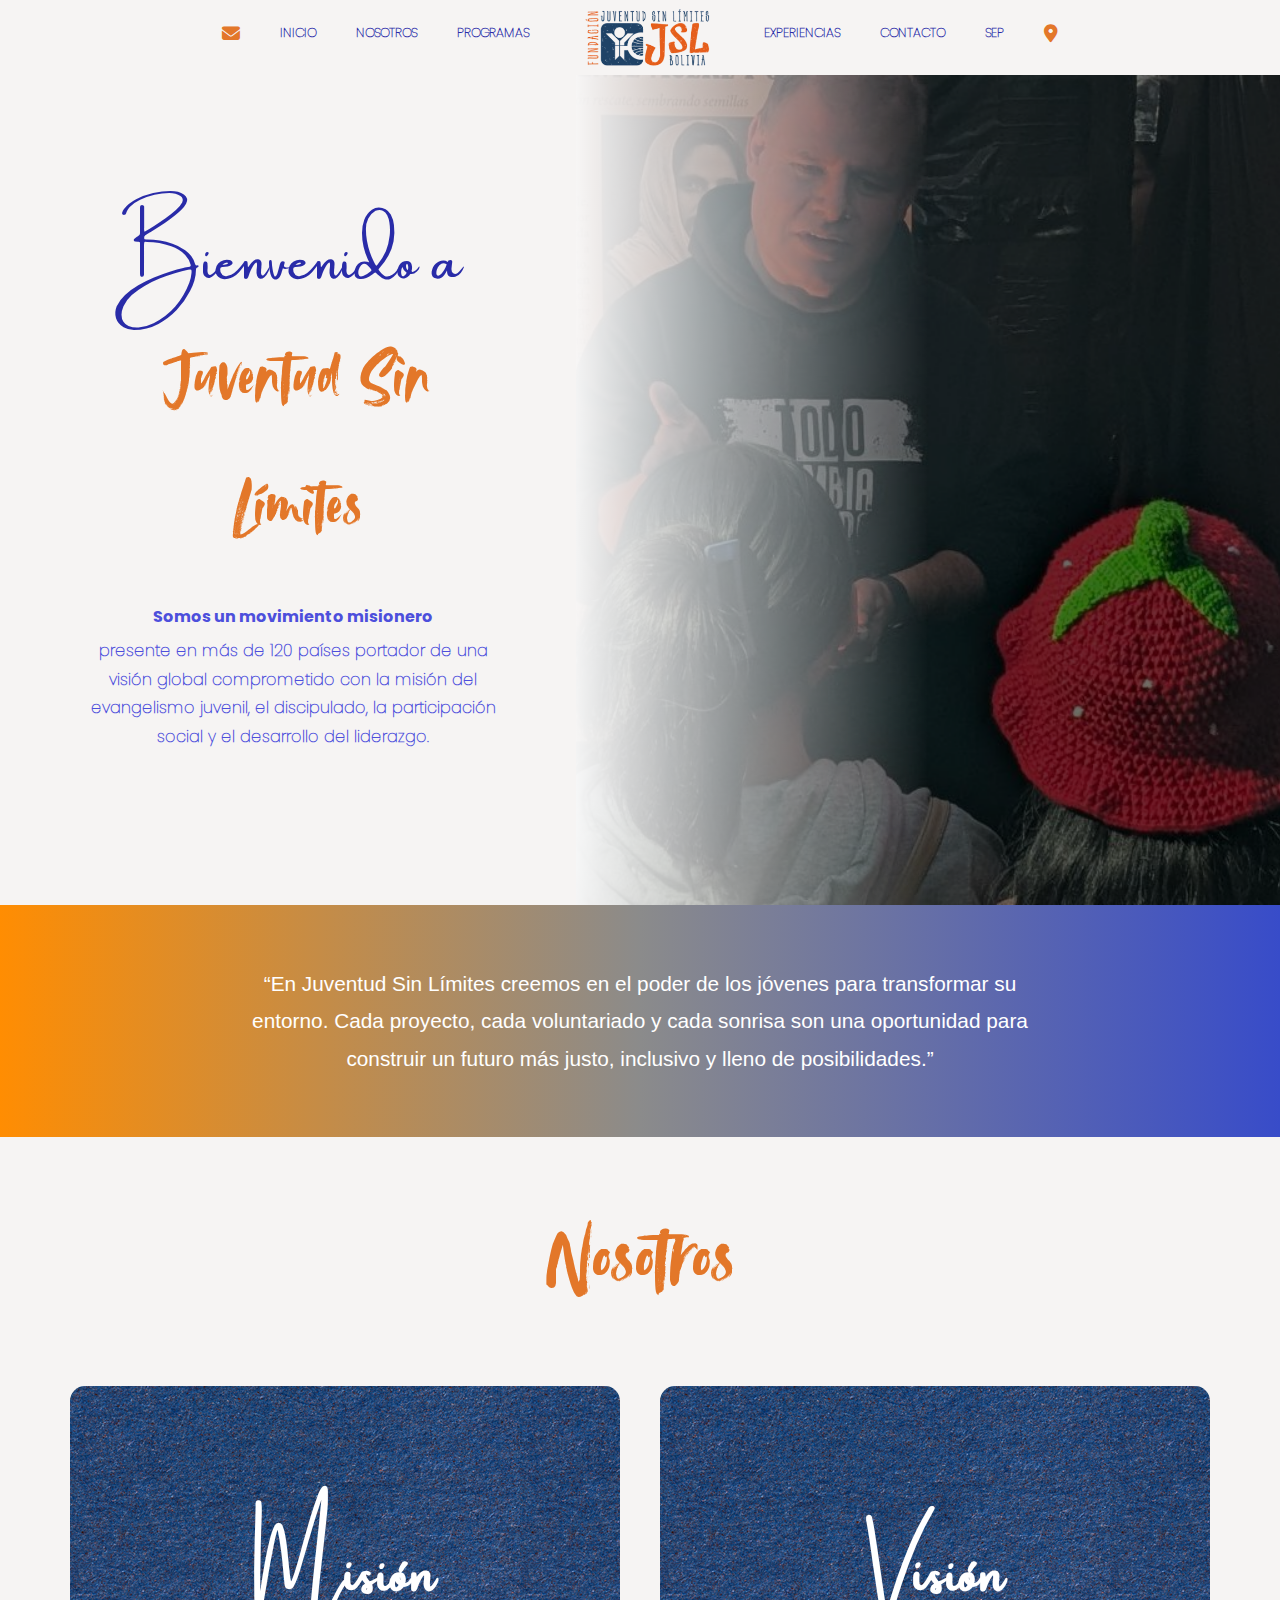
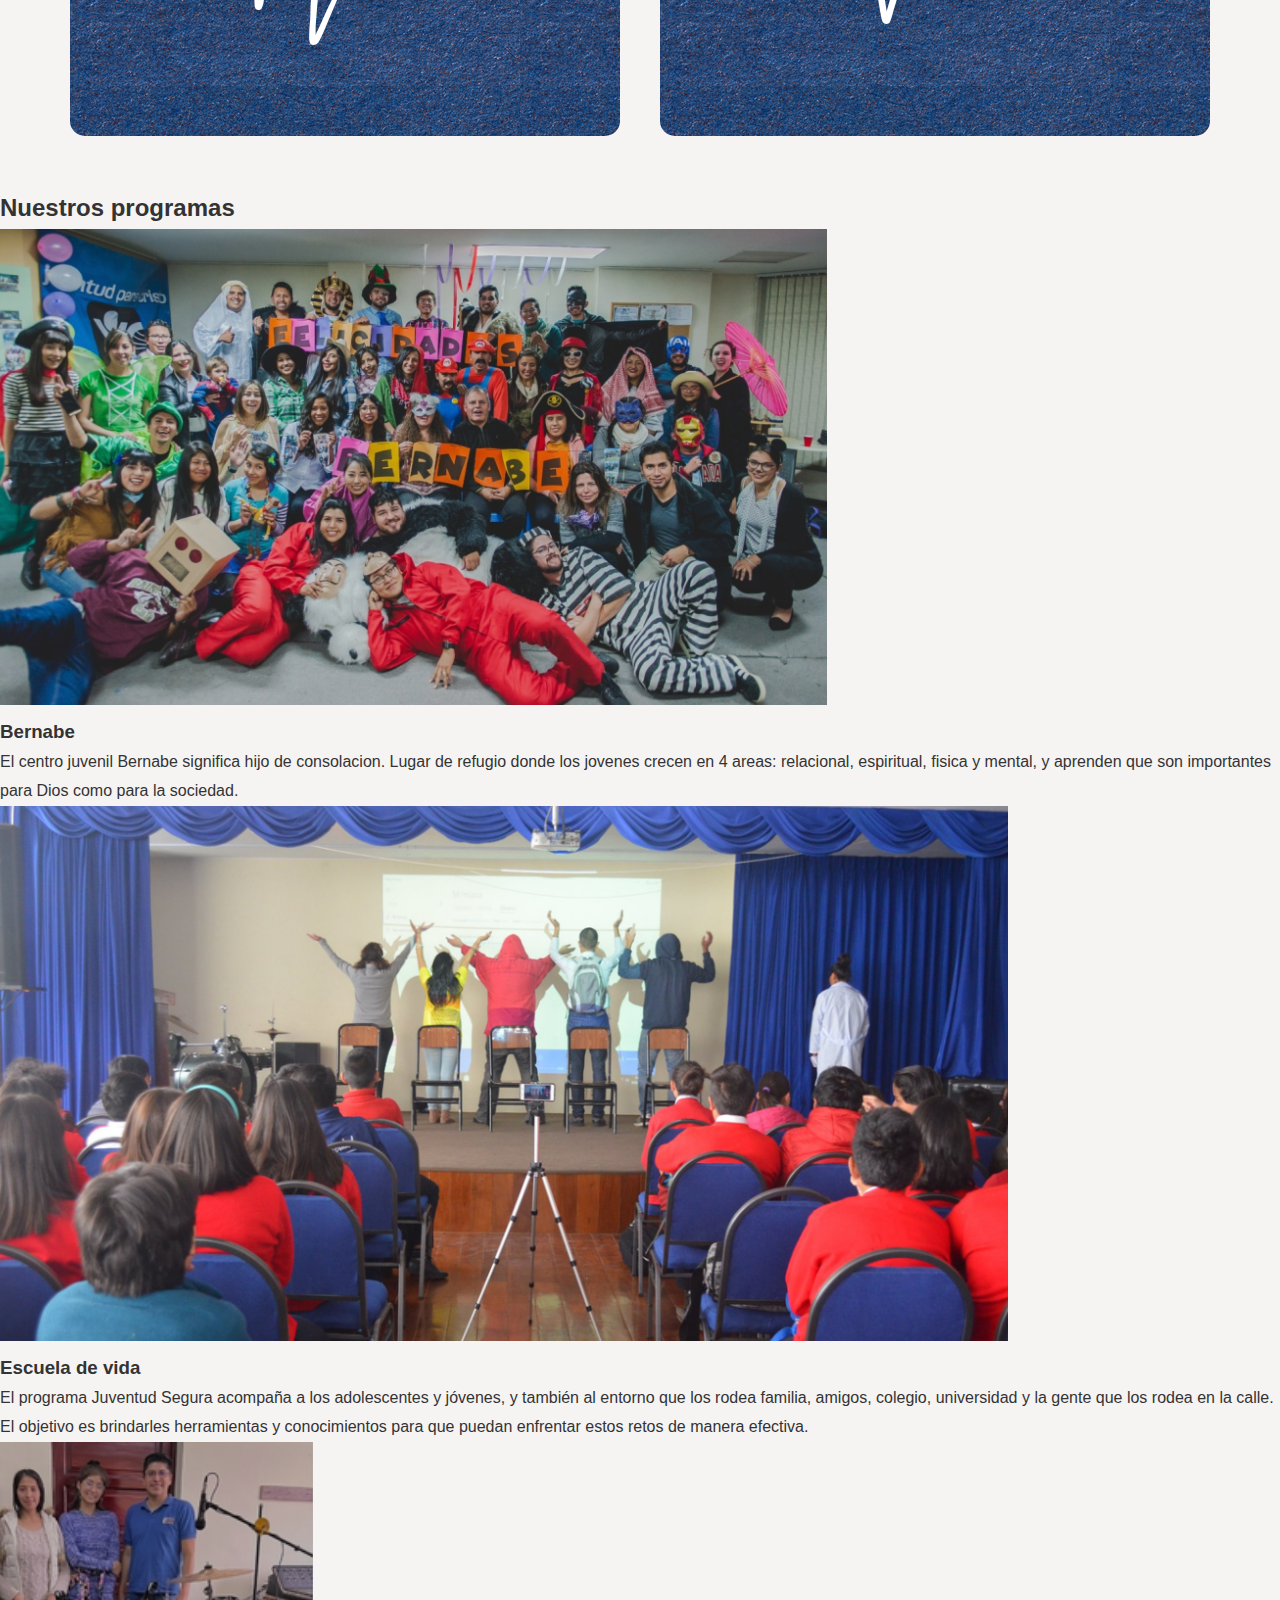
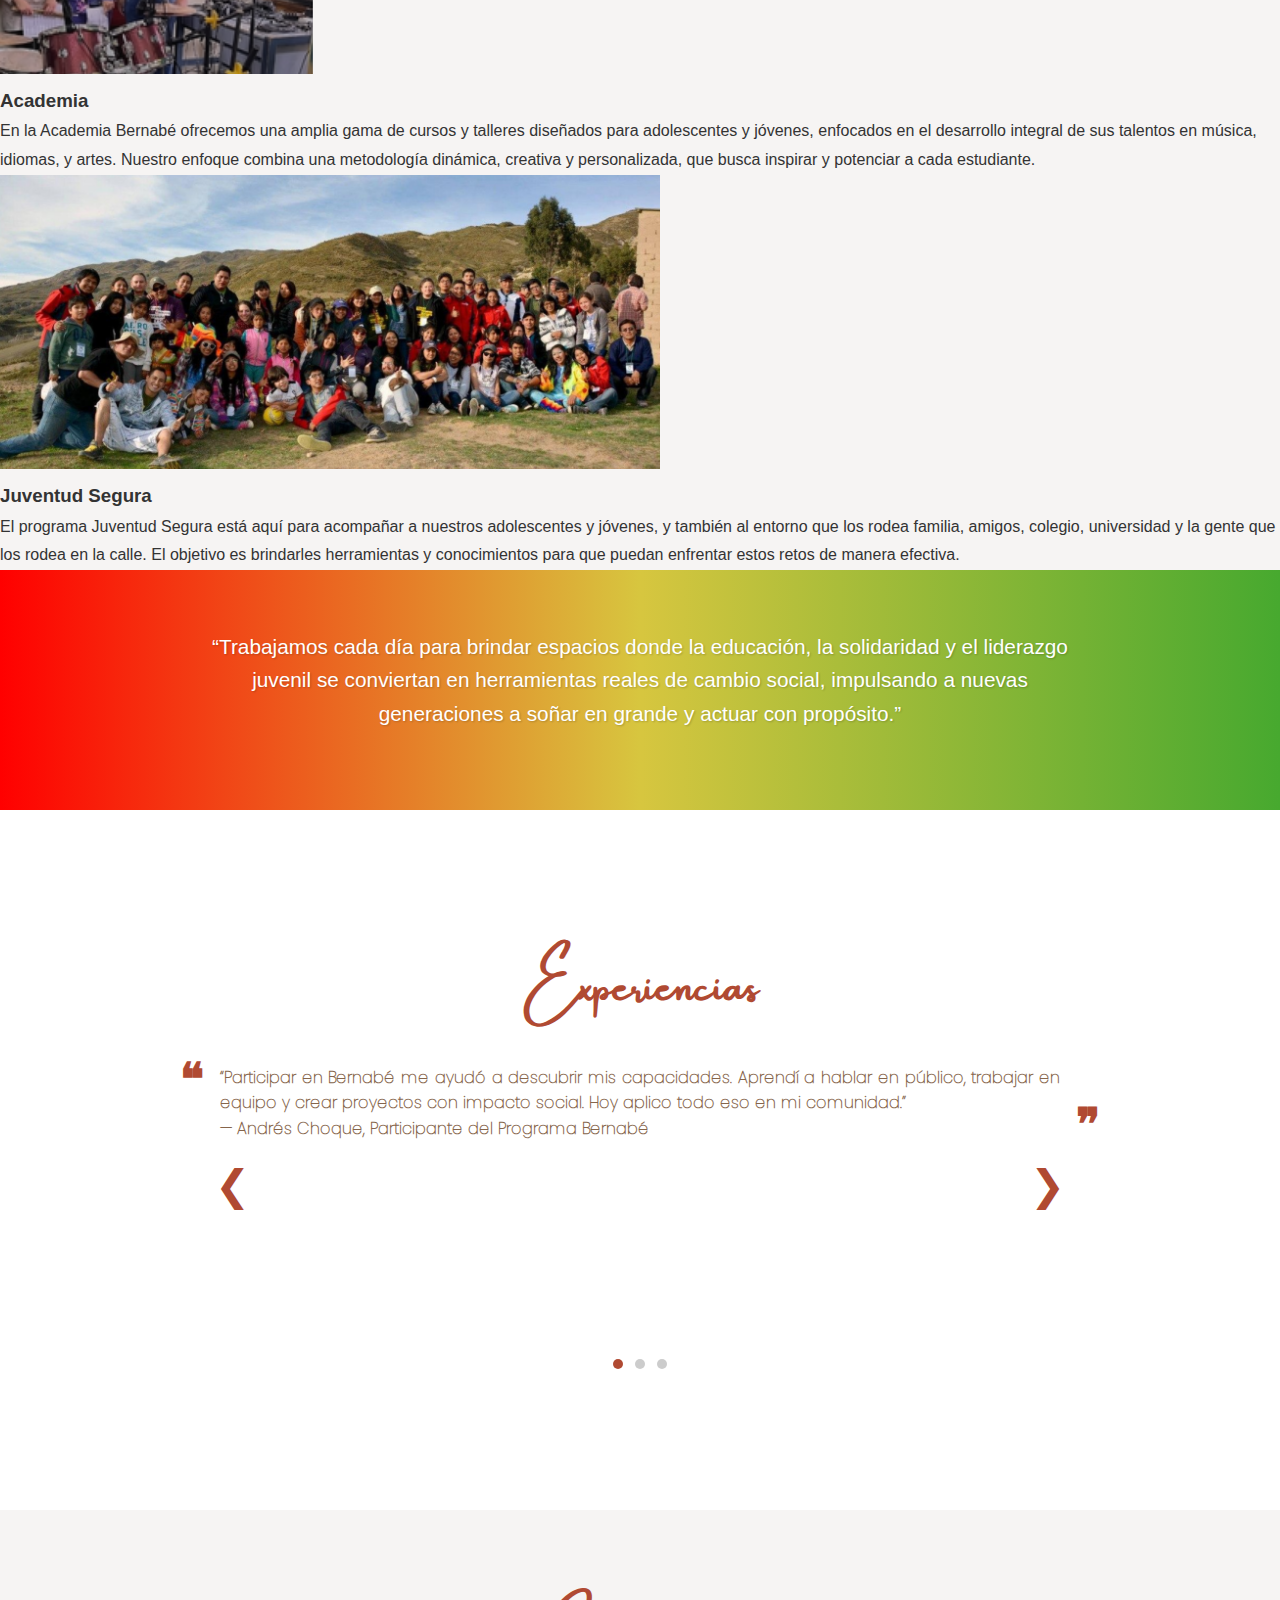
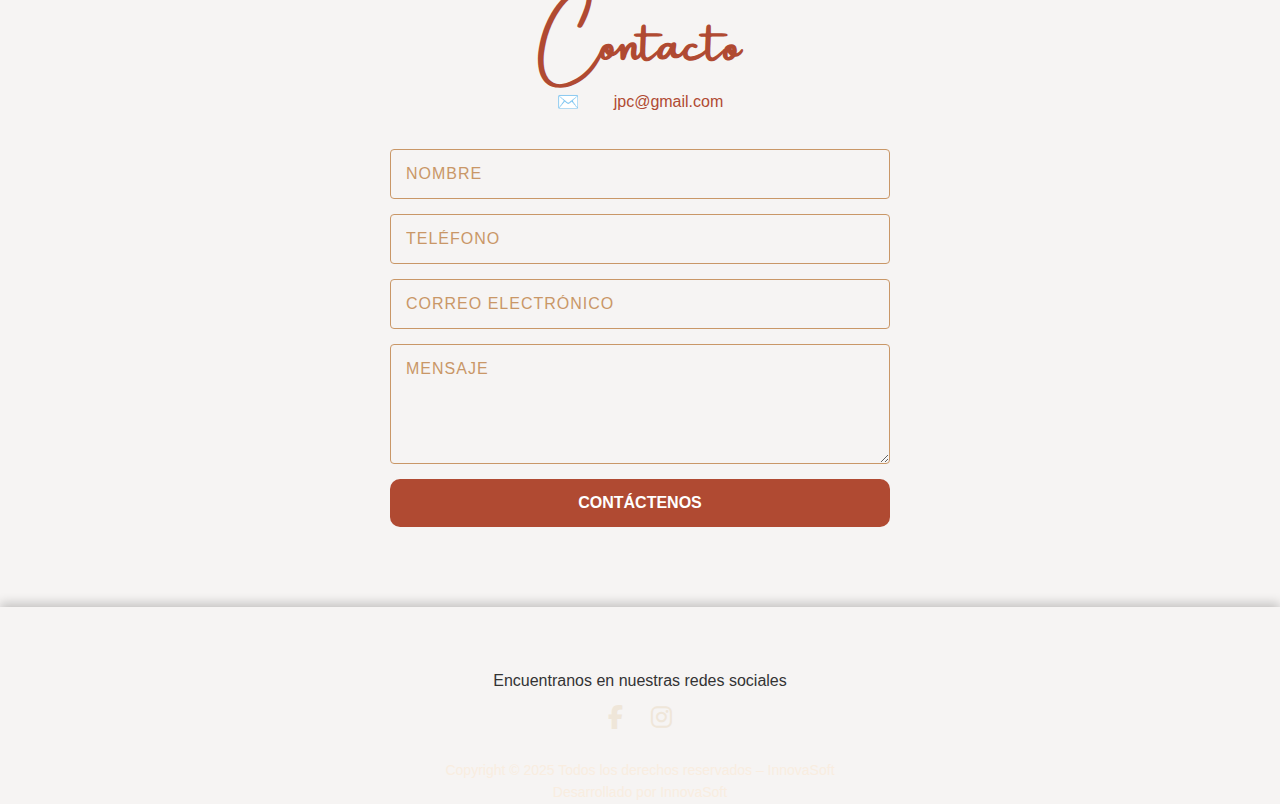
<file: index.html>
<!DOCTYPE html>
<html lang="es">

<head>
    <meta charset="UTF-8" />
    <meta name="viewport" content="width=device-width, initial-scale=1.0" />
    <title>ONG - Juventud Sin Límites</title>
    <link rel="stylesheet" href="https://cdnjs.cloudflare.com/ajax/libs/font-awesome/6.5.0/css/all.min.css" />
    <link
        href="https://fonts.googleapis.com/css2?family=Playfair+Display:wght@700&family=Open+Sans:wght@400;600&display=swap"
        rel="stylesheet">
    <link rel="stylesheet" href="carpetaCSS/index.css" />
    <style>
        html {
            scroll-behavior: smooth;
        }
    </style>

</head>

<body>
    <header>
        <nav class="barra-navegacion">
            <ul class="navegacion-izquierda">
                <li class="icono-contacto">
                    <a href="#contacto" id="abrirFormulario"><i class="fa fa-envelope"></i></a>
                </li>
                <li><a href="index.html#inicio">INICIO</a></li>
                <li><a href="index.html#nosotros">NOSOTROS</a></li>
                <li><a href="index.html#huella">PROGRAMAS</a></li>
            </ul>
            <div class="logo">
                <img src="/img/logo.png" alt="Logo" />
            </div>
            <ul class="navegacion-derecha">
                <li><a href="#reseñas">EXPERIENCIAS</a></li>
                <li><a href="#contacto">CONTACTO</a></li>
                <li><a href="https://localhost:7232/">SEP</a></li>
                
                <li class="icono-contacto">
                    <a href="https://www.google.com/maps/place/Juventud+para+Cristo+Bolivia/@-16.5152203,-68.1199875,19.71z/data=!4m14!1m7!3m6!1s0x915f208a8f7728a9:0x40f970c24d094516!2sEmbajada+de+Estados+Unidos+de+Am%C3%A9rica!8m2!3d-16.5126828!4d-68.121301!16s%2Fg%2F1td6byyf!3m5!1s0x915f21ab83dfd37f:0x8538be785bdbcf6b!8m2!3d-16.5151508!4d-68.1197734!16s%2Fg%2F11hgb13tqn?entry=ttu&g_ep=EgoyMDI1MTAyOC4wIKXMDSoASAFQAw%3D%3D" 
                        target="_blank" 
                        title="Ver ubicación en Google Maps">
                        <i class="fas fa-map-marker-alt"></i>
                    </a>
                </li>

            </ul>
        </nav>
    </header>

    <main id="inicio" class="seccion-principal">
        <div class="contenido-texto">
            <h1>Bienvenido a </h1>
            <h2><strong>Juventud Sin Límites</strong></h2>
            <p id="p1"><strong>Somos un movimiento misionero</strong></p>
            <p id="p2">
            presente en más de 120 países portador de una visión global comprometido con la misión del evangelismo juvenil, el discipulado, la participación social y el desarrollo del liderazgo.
            </p>
            
        </div>

        <div class="contenido-imagen">
            <div class="carrusel">
            <div class="carrusel-imagenes">
                <img src="/imagesCarr/imgCarr/ong1.png" alt="Imagen 1">
                <img src="/imagesCarr/imgCarr/ong8.png" alt="Imagen 2">
                <img src="/imagesCarr/imgCarr/ong3.png" alt="Imagen 3">
                <img src="/imagesCarr/imgCarr/ong4.png" alt="Imagen 4">
                <img src="/imagesCarr/imgCarr/ong5.png" alt="Imagen 5">
                <img src="/imagesCarr/imgCarr/ong6.png" alt="Imagen 6">
                <img src="/imagesCarr/imgCarr/ong7.png" alt="Imagen 7">
            </div>
            </div>
        </div>
    </main>



    <section class="bloque-resena">
        <p>
            “En Juventud Sin Límites creemos en el poder de los jóvenes para transformar su entorno. Cada proyecto, cada voluntariado y cada sonrisa son una oportunidad para construir un futuro más justo, inclusivo y lleno de posibilidades.”
        </p>
    </section>



    <section class="nosotros" id="nosotros">
        <h2>Nosotros</h2>
            <div class="tarjetas-container">
            <!-- Tarjeta Misión -->
                <div class="tarjeta izquierda">
                <div class="front">Misión</div>
                <div class="back">La fundación busca satisfacer, apoyar e integrar al joven a la sociedad, buscando el mejoramiento de vida, contando con el apoyo de personas que amen a los jóvenes.</div>
                </div>

            <!-- Tarjeta Visión -->
                <div class="tarjeta derecha">
                <div class="front">Visión</div>
                <div class="back">Ser una institución al servicio de la juventud, comprometida con la promoción de una cultura de vida en el fundamento de buenas noticias.</div>
                </div>
            </div>
    </section>


    <section id="huella" class="programas">
        <h2>Nuestros programas</h2>
            <!-- BLOQUE 1 -->
            <div class="bloque-programa">
                <div class="columna-imagen">
                <img src="/img/Bernabe(img).png" alt="Bernabe" class="imagen-programa">
                </div>
                <div class="columna-texto">
                <h3>Bernabe</h3>
                <p>
                    El centro juvenil Bernabe significa hijo de consolacion. Lugar de refugio donde los jovenes
                    crecen en 4 areas: relacional, espiritual, fisica y mental, y aprenden que son importantes para
                    Dios como para la sociedad.
                </p>
                </div>
            </div>

            <!-- BLOQUE 2 -->
            <div class="bloque-programa invertido">
                <div class="columna-imagen">
                <img src="/img/EscuelaDeVida(img).png" alt="Escuela de vida" class="imagen-programa">
                </div>
                <div class="columna-texto">
                <h3>Escuela de vida</h3>
                <p>
                    El programa Juventud Segura acompaña a los adolescentes y jóvenes, y también al entorno que los rodea 
                    familia, amigos, colegio, universidad y la gente que los rodea en la calle.
                    El objetivo es brindarles herramientas y conocimientos para que puedan enfrentar estos retos de 
                    manera efectiva. 
                </p>
                </div>
            </div>

            <!-- BLOQUE 3 -->
            <div class="bloque-programa">
                <div class="columna-imagen">
                <img src="/img/academia(img).png" alt="Academia" class="imagen-programa">
                </div>
                <div class="columna-texto">
                <h3>Academia</h3>
                <p>
                    En la Academia Bernabé ofrecemos una amplia gama de cursos y talleres diseñados para adolescentes y jóvenes,
                    enfocados en el desarrollo integral de sus talentos en música, idiomas, y artes. Nuestro enfoque combina una 
                    metodología dinámica, creativa y personalizada, que busca inspirar y potenciar a cada estudiante. 
                </p>
                </div>
            </div>

            <!-- BLOQUE 4 -->
            <div class="bloque-programa invertido">
                <div class="columna-imagen">
                <img src="/img/JuventudSegura(img).png" alt="Juventud Segura" class="imagen-programa">
                </div>
                <div class="columna-texto">
                <h3>Juventud Segura</h3>
                <p>
                    El programa Juventud Segura está aquí para acompañar a nuestros adolescentes y jóvenes, y también al entorno que
                    los rodea familia, amigos, colegio, universidad y la gente que los rodea en la calle. El objetivo es brindarles 
                    herramientas y conocimientos para que puedan enfrentar estos retos de manera efectiva.
                </p>
                </div>
            </div>
    </section>

    <section class="seccion-reconocimiento">
        <p>
            “Trabajamos cada día para brindar espacios donde la educación, la solidaridad y el liderazgo juvenil se conviertan en herramientas reales de cambio social, impulsando a nuevas generaciones a soñar en grande y actuar con propósito.”
        </p>
    </section>
    <section id="reseñas" class="seccion-testimonios">
        <h2 class="titulo-seccion">Experiencias</h2>

        <div class="contenedor-carrusel">
            <button class="boton-carrusel izquierda">&#10094;</button>

            <div class="carrusel">
                <div class="testimonio activo">
                    
                    <p class="texto-testimonio">
                        “Participar en Bernabé me ayudó a descubrir mis capacidades. Aprendí a hablar en público, trabajar en equipo y crear proyectos con impacto social. Hoy aplico todo eso en mi comunidad.” <br>
— Andrés Choque, Participante del Programa Bernabé
                    </p>
                </div>
                <div class="testimonio">
                    
                    <p class="texto-testimonio">
                        “Antes me daba miedo hablar en inglés, pero gracias a las clases del programa Academia perdí ese temor. Los profesores son muy pacientes y las actividades dinámicas hacen que aprender sea divertido. Ahora puedo mantener conversaciones básicas y hasta ayudé a mis compañeros con sus tareas. Este curso me abrió muchas puertas.” <br>
— Sofía Rojas, Participante del Curso de Inglés – Programa Academia
                    </p>
                </div>

                <div class="testimonio">
                    <p class="texto-testimonio">
                        “Organizar campañas de donación fue desafiante, pero ver la sonrisa de los jovenes beneficiados no tiene precio. Aprendí que liderar es servir.” <br>
— Diego Suárez, Coordinador de Voluntarios
                    </p>
                </div>
            </div>

            <button class="boton-carrusel derecha">&#10095;</button>
        </div>

        <div class="indicadores">
            <span class="punto activo"></span>
            <span class="punto"></span>
            <span class="punto"></span>
        </div>
    </section>
    <div class="envoltorio-blanco">

    
    
    <section id="contacto" class="seccion-contacto">
        <div class="container-contacto">
            <h2>Contacto</h2>
            <p class="datos-contacto">
                <!--<i class="fa fa-envelope"> jpc@gmail.com</i>-->
                <a href="tel:+447813448834"></a><br>
                <a href="mailto:drdjl@outlook.com">jpc@gmail.com</a>
            </p>
            <form class="formulario-contacto">
                <input type="text" placeholder="Nombre" required>
                <input type="tel" placeholder="Teléfono" required>
                <input type="email" placeholder="Correo electrónico" required>
                <textarea placeholder="Mensaje" required></textarea>
                <button type="submit">CONTÁCTENOS</button>
            </form>
        </div>
    </section>

    <footer class="footer">         
        <div class="footer-social">
            <p>Encuentranos en nuestras redes sociales</p>
            <a href="https://www.facebook.com/jpcbol/"><i class="fab fa-facebook-f"></i></a>
            <a href="https://www.instagram.com/jpc.bolivia/"><i class="fab fa-instagram"></i></a>
        </div>
        <p class="footer-copy">
            Copyright © 2025 Todos los derechos reservados – InnovaSoft<br>
            Desarrollado por InnovaSoft
        </p>
        </section>
        
    </footer>

    <script src="/carpetaJS/index.js"></script>
</body>

</html>
</file>
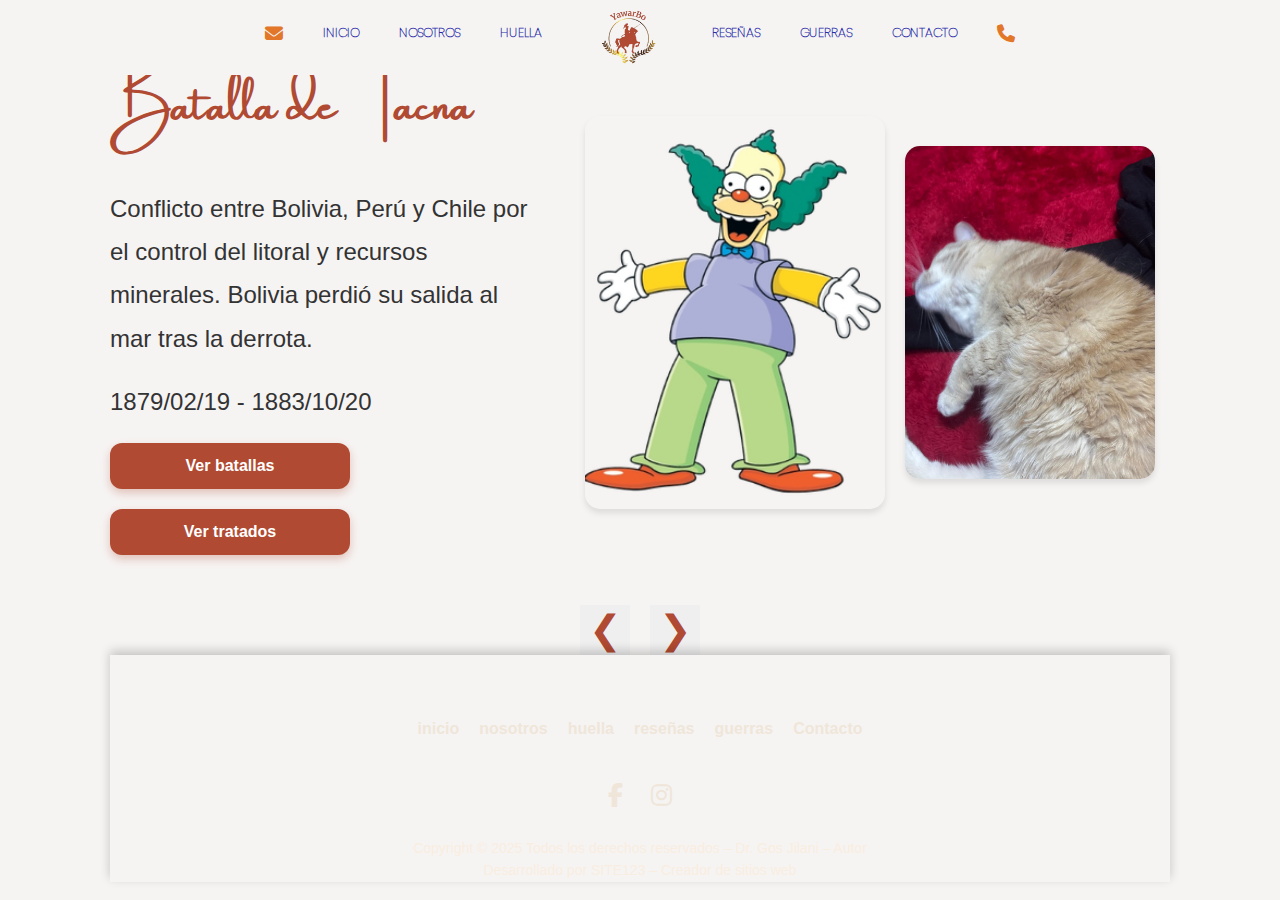
<file: carpetaHTML/batallas.html>
<!DOCTYPE html>
<html lang="es">
<head>
    <meta charset="UTF-8" />
    <meta name="viewport" content="width=device-width, initial-scale=1.0" />
    <title>Dr Gos Jilani</title>
    <link rel="stylesheet" href="https://cdnjs.cloudflare.com/ajax/libs/font-awesome/6.5.0/css/all.min.css" />
    <link
        href="https://fonts.googleapis.com/css2?family=Playfair+Display:wght@700&family=Open+Sans:wght@400;600&display=swap"
        rel="stylesheet">
<!--     <link rel="stylesheet" href="/carpetaCSS/tratados.css" />-->
        <link rel="stylesheet" href="/carpetaCSS/index.css" />

    <style>
        html {
            scroll-behavior: smooth;
        }
    </style>
</head>

<body>
    <header>
        <nav class="barra-navegacion">
            <ul class="navegacion-izquierda">
                <li class="icono-contacto">
                    <a href="#" id="abrirFormulario"><i class="fa fa-envelope"></i></a>
                </li>
                <li><a href="/carpetaHTML/index.html#inicio">INICIO</a></li>
                <li><a href="/carpetaHTML/index.html#nosotros">NOSOTROS</a></li>
                <li><a href="/carpetaHTML/index.html#huella">HUELLA</a></li>
            </ul>
            <div class="logo">
                <img src="/img/logo-Photoroom.png" alt="Logo" />
            </div>
            <ul class="navegacion-derecha">
                <li><a href="#reseñas">RESEÑAS</a></li>
                <li><a href="#guerras">GUERRAS</a></li>
                <li><a href="#contacto">CONTACTO</a></li>
                <li class="icono-contacto">
                    <a href="#" id="abrirTelefono" title="Llamar"><i class="fas fa-phone"></i></a>
                </li>
            </ul>
        </nav>
    </header>

    <!-- carrusel de batallas -->
    <section id="guerras" class="carrusel-guerras">
        <div class="contenido-carrusel">
            <div class="texto-guerras izquierda" id="texto-guerra">
                <h2 class="titulo-guerra">Batalla de Tacna</h2>
                <p class="descripcion-guerra">Conflicto entre Bolivia, Perú y Chile por el control del litoral y recursos minerales. Bolivia perdió su salida al mar tras la derrota.</p>
                <p class="descripcion-guerra">1879/02/19 - 1883/10/20</p>
                <button class="btn-vermas boton-izquierda">Ver batallas</button>
                <button class="btn-vermas boton-izquierda">Ver tratados</button>
            </div>
    
            <div class="imagenes-guerras">
                <div class="imagen-item grande" id="imagen-grande">
                <img src="/img/Krustytheclown.png" alt="Imagen grande">
                </div>
                <div class="imagen-item pequena" id="imagen-pequena">
                <img src="/img/f1b2cd83-31b4-40df-8be3-ab295b07eb29.jpg" alt="Imagen pequeña">
                </div>
            </div>
        </div>
        <div class="flechas-navegacion">
            <button class="flecha-izq">&#10094;</button>
            <button class="flecha-der">&#10095;</button>
        </div>

    <footer class="footer">
        <div class="footer-links">
            <a href="#inicio">inicio</a>
            <a href="#autor">nosotros</a>
            <a href="#libro">huella</a>
            <a href="#testimonios">reseñas</a>
            <a href="#firmas">guerras</a>
            <a href="#contacto">Contacto</a>
        </div>
        <div class="footer-social">
            <a href="#"><i class="fab fa-facebook-f"></i></a>
            <a href="#"><i class="fab fa-instagram"></i></a>
        </div>
        <p class="footer-copy">
            Copyright © 2025 Todos los derechos reservados – Dr. Gos Jilani – Autor<br>
            Desarrollado por SITE123 – Creador de sitios web
        </p>
    </footer>
    
    <script src="/carpetaJS/tratados.js"></script>

<!-- Modal de mensaje -->
<div id="modalMensaje" class="modal-mensaje">
    <div class="modal-contenido">
        <span class="cerrar" onclick="cerrarModal()">&times;</span>
        <h2>Envíanos un mensaje</h2>
        <form id="formularioMensaje">
        <div class="input-group">
            <label for="nombre">Nombre</label>
            <input type="text" id="nombre" name="nombre" required>
        </div>
        <div class="input-group">
            <label for="correo">Correo electrónico</label>
            <input type="email" id="correo" name="correo" required>
        </div>
        <div class="input-group">
            <label for="mensaje">Mensaje</label>
            <textarea id="mensaje" name="mensaje" rows="4" required></textarea>
        </div>
        <button type="submit">Enviar</button>
        </form>
    </div>
</div>

    <!-- aqui es  mensaje de Teléfono -->
    <div id="modalTelefono" class="modal-telefono">
        <div class="modal-contenido-telefono">
            <button id="cerrarTelefono" class="cerrar-telefono">&times;</button>
            <h2>Contáctanos</h2>
            <p class="telefono-numero">+791 12345678</p>
            <button class="boton-llamar">Llamar</button>
        </div>
    </div>

    </body>
</file>
<file: carpetaCSS/index.css>
/*los tipos de fuentes*/
@font-face {
    font-family: 'ams';
    src: url('/fuentes/AmsterdamOne-eZ12l.ttf') format('truetype');
    font-weight: normal;
    font-style: normal;
  }
  @font-face {
    font-family: 'avallon';
    src: url('/fuentes/Avallon.ttf') format('truetype');
    font-weight: normal;
    font-style: normal;
  }
  @font-face {
    font-family: 'bold';
    src: url('/fuentes/Poppins-Bold.ttf') format('truetype');
    font-weight: normal;
    font-style: normal;
  }
  @font-face {
    font-family: 'extrabold';
    src: url('/fuentes/Poppins-ExtraBold.ttf') format('truetype');
    font-weight: normal;
    font-style: normal;
  }
  @font-face {
    font-family: 'thin';
    src: url('/fuentes/Poppins-Thin.ttf') format('truetype');
    font-style: normal;
    font-weight: normal;
  }
/*cuerpo general */
* {
  margin: 0;
  padding: 0;
  box-sizing: border-box;
}


/* body y distancia del header entre secciones */

body {
  font-family: 'Poppins', sans-serif;
  background-color: #F6F4F3;
  color: #333;
  line-height: 1.8;
  font-size: 1rem;
}

[id] {
  scroll-margin-top: 45px;
}


/*HEADER*/

.barra-navegacion {
  position: fixed;
  top: 0;
  width: 100%;
  display: flex;
  justify-content: center;
  align-items: center;
  gap: 50px;
  padding: 0px;
  background-color: #F6F4F3;
  z-index: 1000;
  transition: all 0.3s ease;
  height: 75px;
}
.barra-navegacion.scroll-activo {
  height: 65px;
  box-shadow: 0 4px 15px rgba(0, 0, 0, 0.15);
  background-color: whitesmoke;
}

.barra-navegacion.scroll-activo .logo img {
  height: 55px;
}

.logo img {
  height: 60px;
  margin-left: 5px;
  margin-right: 2px;
  transition: height 0.2s ease;
  display: block;
}

.navegacion-izquierda,
.navegacion-derecha {
  display: flex;
  gap: 40px;
  list-style: none;
}

.navegacion-izquierda a,
.navegacion-derecha a {
  text-decoration: none;
  font-size: 0.8rem;
  font-family: 'thin';
  font-weight: 800;
  color:#292ba8 ;
  padding-bottom: 4px;
  border-bottom: 2px solid transparent;
  transition: color 0.3s ease, border-bottom-color 0.3s ease;
  position: relative;
}

.navegacion-izquierda a:hover,
.navegacion-derecha a:hover {
  font-weight: 850;
  border-bottom-color: #e37729;
}
/* === SECCIÓN INICIO === */

.seccion-principal,
.seccion-contenido {
  min-height: 100vh; /* ocupa todo el alto de la pantalla */
  margin-top: 5px;
}

.seccion-principal {
  display: flex;
  justify-content: space-between;
  align-items: center;
  padding: 0; /* quitamos padding para que la imagen ocupe toda la altura */
  flex-wrap: wrap;
  height: 100vh;
  overflow: hidden;
}

.contenido-texto {
  flex: 1;
  max-width: 50%;
  padding: 80px 80px;
  z-index: 2;
  position: relative;
}

.contenido-texto h1 {
  font-family: 'ams', sans-serif;
  font-size: 3.5rem;
  color: #292ba8;
  font-weight: 500;
  margin-bottom: 20px;
  text-align: center;
  margin-top: 100px;
}

.contenido-texto h2 {
  font-family: 'avallon', sans-serif;
  font-size: 4.5rem;
  color: #e37729;
  font-weight: 200;
  margin-left: 20px;
  margin-bottom: 25px;
  text-align: center;
}

#p1 {
  font-family: 'bold';
  color: #4d4fdc;
  margin-bottom: 5px;
  text-align: center;
  font-size: 1rem;

}

#p2 {
  font-family: 'thin';
  color: #4d4fdc;
  margin-bottom: 60px;
  text-align: center;
  font-size: 1rem;
}

.contenido-texto p {
  font-size: 1.3rem;
  color: #444;
  font-weight: 800;
  margin-left: 10px;
}



/* === CONTENEDOR DE LA IMAGEN === */

.contenido-imagen {
  width: 55%;
  height: 100vh;
  position: relative;
  overflow: hidden;
}

/* === CARRUSEL AUTOMÁTICO === */

.carrusel {
  width: 100%;
  height: 100%;
  overflow: hidden;
  border-radius: 0;
  position: relative;
}

.carrusel-imagenes {
  display: flex;
  width: 100%;
  height: 100%;
  transition: transform 1s ease-in-out;
}

.carrusel-imagenes img {
  width: 100%;
  height: 100vh;
  object-fit: cover;
  flex-shrink: 0;
}

/* === DEGRADADO TRANSPARENTE IZQUIERDA === */

.contenido-imagen::before {
  content: "";
  position: absolute;
  top: 0;
  left: 0;
  width: 50%;
  height: 100%;
  background: linear-gradient(to right, rgba(255, 255, 255, 0.95), rgba(255, 255, 255, 0));
  z-index: 1;
  pointer-events: none;
}

/* === ICONOS DE CONTACTO === */
.icono-contacto {
  display: flex;
  gap: 15px;
  align-items: center;
}

.icono-contacto a {
  color: #e37729;
  font-size: 18px;
  transition: color 0.3s ease;
}

.icono-contacto a:hover {
  color: #C99767;
}

/* === RESPONSIVE === */

@media (max-width: 992px) {
  .seccion-principal {
    flex-direction: column;
    height: auto;
  }

  .contenido-texto {
    max-width: 100%;
    padding: 60px 40px;
    text-align: center;
  }

  .contenido-imagen {
    width: 100%;
    height: 60vh;
  }

  .contenido-imagen::before {
    background: linear-gradient(to top, rgba(255,255,255,0.9), rgba(255,255,255,0));
  }
}



/* bloque debajo de inicio */
.bloque-resena {
  background: linear-gradient(to right, #ff8d02,#8b8b8b,#384cc9);
  color: white;
  text-align: center;
  padding: 60px 20px;
}

.bloque-resena p {
  max-width: 800px;
  margin: 0 auto;
  font-size: 1.3rem;
  font-weight: 500;
}
/*seccion contenido */
.seccion-contenido {
  display: flex;
  gap: 200px;
  padding: 100px 5px;
  max-width: 1200px;
  margin: 0 auto;
  flex-wrap: wrap;
}

.seccion-contenido .contenido-imagen,
.seccion-contenido .contenido-texto {
  flex: 1;
  min-width: 300px;
}

.seccion-contenido.invertido {
  flex-direction: row-reverse;
  max-width: 1300px;
  margin: 0 auto;
  padding: 0;
  flex-wrap: wrap;
}

.marco-imagen {
  width: 100%;
  max-width: 320px;
  height: 440px;
  background-color: #EAD3C0;
  border: 2px dashed #ccc;
  display: flex;
  justify-content: center;
  align-items: center;
  color: #aaa;
  font-size: 1rem;
  font-style: italic;
  border-radius: 16px;
}

/* nosotros */
.nosotros {
  text-align: center;
  padding: 50px 20px;
}

.nosotros h2 {
  margin-bottom: 40px;

  font-family: 'avallon', sans-serif;
  font-size: 5.5rem;
  color: #e37729;
  font-weight: 200;
}

.tarjetas-container {
  display: flex;
  justify-content: center;
  gap: 40px;
  perspective: 1000px; /* efecto 3D */
}

.tarjeta {
  width: 550px;
  height: 350px;
  position: relative;
  cursor: pointer;
  transform-style: preserve-3d;
  transition: transform 0.8s;
}

.tarjeta .front,
.tarjeta .back {
  position: absolute;
  width: 100%;
  height: 100%;
  border-radius: 15px;
  display: flex;
  align-items: center;
  justify-content: center;
  font-weight: bold;
  backface-visibility: hidden;
  font-size: 1.2rem;
  color: white;
}

/* Frente */
.tarjeta .front {
  background-image: url('/img/texturaAzul.jpg');
  font-family: 'ams', sans-serif;
  font-size: 3.5rem;
}

/* Parte de atrás */
.tarjeta .back {
  background-image: url('/img/texturaNaranja.jpg');
  transform: rotateY(180deg);
  font-family: 'thin';
}

/* Giro al pasar el mouse */
.tarjeta.izquierda:hover {
  transform: rotateY(-180deg);
}

.tarjeta.derecha:hover {
  transform: rotateY(180deg);
}
/* huella */
#huella{
  min-height: 700px;
  margin-top: 0;
  gap: 0;
}
#h1Huella{
  font-size: 2.7rem;
  margin-top: 65px;
  padding-top: 100px;
}

#pHuella{
  font-family: 'thin';
  color: #86654b;
  font-size: 1rem;
  text-align: justify;
  margin-top: 65px;
  width: 600px;
}
#imgHuella{
  width: 800px;
  height: 650px;
  margin-left: 0;
}


/*segundo bloque */

.seccion-reconocimiento {
  background: linear-gradient(to right, red, #d7c63f, #47a92f);
  color: white;
  padding: 60px 40px;
  text-align: center;
}

.seccion-reconocimiento p {
  font-size: 1.3rem;
  font-weight: 500;
  line-height: 1.6;
  max-width: 900px;
  margin: 0 auto 20px;
  text-shadow: 1px 1px 2px rgba(0, 0, 0, 0.2);
}

.seccion-reconocimiento strong {
  font-size: 1.7rem;
  font-weight: bold;
  display: block;
  margin-top: 20px;
  text-shadow: 1px 1px 3px rgba(0, 0, 0, 0.3);
}

/* reseñas */
/*  TESTIMONIOS y CARRUSEL */
#reseñas{
  background-color: white;
  min-height: 700px;
  max-height: 700px;
}
.seccion-testimonios {
    width: 100%;
    text-align: center;
    padding: 60px 15px;
    background-color: white;
  }
  
  .titulo-seccion {
    font-family: 'ams', sans-serif;
    font-size: 2.6rem;
    color: #B04A32;
    margin-top: 70px;
    margin-bottom: 20px;
    font-weight: 700;
  }
  
  .contenedor-carrusel {
    position: relative;
    width: 100%;
    margin: 0 auto;
    overflow: hidden;
  }
  
  .carrusel {
    min-height: 300px;
    display: flex;
    transition: transform 0.5s ease-in-out;
  }
  
  .testimonio {
    min-width: 100%;
    padding: 20px;
    box-sizing: border-box;
    opacity: 0;
    display: none;
    transition: opacity 0.5s ease-in-out;
  }
  
  .testimonio.activo {
    display: block;
    opacity: 1;
  }
  
  .estrellas {
    text-align: left;
    font-size: 1.4rem;
    color: gold;
    margin-bottom: 8px;
    text-align: center;
    margin-top: 50px;
    margin-left: auto;
    margin-right: auto;
  }
  
  .texto-testimonio {
    font-size: 1rem;
    font-family: 'thin';
    color: #86654b;
    line-height: 1.6;
    font-weight: 700;
    max-width: 880px;
    margin: 0 auto 10px;
    text-align: left;
    position: relative;
    padding: 10px 20px;
    text-align: justify;
  }
  
  .texto-testimonio::before,
  .texto-testimonio::after {
    font-size: 2.8rem;
    color: #B04A32;
    font-family: serif;
    position: absolute;
  }
  
  .texto-testimonio::before {
    content: '❝';
    top: -10px;
    left: -20px;
  }
  
  .texto-testimonio::after {
    content: '❞';
    bottom: -10px;
    right: -20px;
  }
  
  .boton-carrusel {
    position: absolute;
    top: 50%;
    background-color: transparent;
    border: none;
    font-size: 2.6rem;
    color: #B04A32;
    cursor: pointer;
    z-index: 10;
    transform: translateY(-50%);
  }
  
  .boton-carrusel.izquierda { left: 200px; }
  .boton-carrusel.derecha { right: 200px; }
  
  .indicadores {
    margin-top: 15px;
  }
  
  .punto {
    display: inline-block;
    width: 10px;
    height: 10px;
    margin: 0 4px;
    background-color: #ccc;
    border-radius: 50%;
    cursor: pointer;
    transition: background-color 0.3s ease;
  }
  
  .punto.activo {
    background-color: #B04A32;
  }
  
  
  
/*CARRUSEL DE GUERRAS*/
#guerras{
  min-height: 700px;
  max-height: 700px;
}
.envoltorio-blanco {
    background-color: #f6f4f3;
    width: 100%;
  }
  
  
  .carrusel-guerras {
    background-color: #f6f4f3; 
    padding: 60px 20px;
    min-height: 700px;
    max-width: 1100px;
    margin: 0 auto;
    font-family: 'Poppins', sans-serif;
    text-align: center;
    border-radius: 20px;
  }
  
  .contenido-carrusel {
    display: flex;
    flex-wrap: wrap;
    justify-content: center;
    align-items: center;
    gap: 40px;
    
  }
  
  .texto-guerras {
    flex: 1;
    min-width: 300px;
    max-width: 420px;
    text-align: left;
    
  }
  
  .texto-guerras.centrada {
    text-align: center;
  }
  
  .texto-guerras.izquierda {
    text-align: left;
  }
  
  .texto-guerras .titulo-batalla {
    font-size: 50px;
    color: #B04A32;
    font-weight: bold;
    margin-bottom: 65px;
    font-family: 'ams', sans-serif;
  }
  
  .texto-guerras .titulo-guerra {
    font-size: 40px;
    color: #B04A32;
    font-weight: 600;
    margin-bottom: 55px;
    font-family: 'ams', sans-serif;
  }
  
  .descripcion-guerra {
  font-family: 'Poppins', sans-serif; 
  color: #333;                
  line-height: 1.8;          
  font-size: 1.5rem;         
  margin-bottom: 20px;
    
  }
  .btn-vermas {
    display: block;
    width: 100%;
    max-width: 240px;
    background-color: #B04A32;
    color: white;
    padding: 14px 28px;
    border: none;
    border-radius: 12px;
    font-size: 1rem;
    font-weight: 600;
    text-decoration: none;
    box-shadow: 0 4px 10px rgba(176, 74, 50, 0.3);
    cursor: pointer;
    transition: background-color 0.3s ease;
    text-align: center;
    margin: 20px auto;
    font-family: 'Poppins', sans-serif;
  }
  
  .btn-vermas:hover {
    background-color: #C99767;
    color: #000;
  }
  
  .boton-izquierda {
    margin-left: 0;
    margin-right: auto;
    text-align: center;
  }
  
  .btn-vermas:hover {
    background-color: #C99767;
    color: #000;
  }
  
  .imagenes-guerras {
    display: flex;
    gap: 20px;
    justify-content: center;
    align-items: center;
    flex: 1;
    min-width: 300px;
  }
  
  .imagen-item img {
    border-radius: 15px;
    width: 100%;
    height: auto;
    box-shadow: 0 4px 6px rgba(0,0,0,0.1);
  }
  
  .imagen-item.grande {
    flex: 2;
    max-width: 300px;
  }
  
  .imagen-item.pequena {
    flex: 1;
    max-width: 250px;
  }
  
  .flechas-navegacion {
    margin-top: 30px;
    display: flex;
    justify-content: center;
    gap: 20px;
  }
  
  .flechas-navegacion button {
    border: none;
    
    width: 50px;
    height: 50px;
    font-size: 39px;
    
    color: #B04A32;
    
  }
  
/*SECCIÓN CONTACTO*/
.seccion-contacto {
    color: #B04A32;
    padding: 80px 20px;
    text-align: center;
  }
  
  .container-contacto {
    max-width: 600px;
    margin: 0 auto;
  }
  
  .container-contacto h2 {
    font-size: 48px;
    margin-bottom: 10px;
    color: #B04A32;
    font-family: 'ams', sans-serif;
  }
  
  .datos-contacto {
    display: flex;
    justify-content: center;
    align-items: center;
    gap: 10px;
    font-size: 16px;
    margin-bottom: 30px;
  }
  
  .datos-contacto a {
    color: #B04A32;
    text-decoration: none;
    font-family: 'Poppins', sans-serif;
  }
  
  .datos-contacto::before {
    content: '✉️';
    font-size: 18px;
    margin-right: 5px;
  }
  
  .formulario-contacto {
    display: flex;
    flex-direction: column;
    gap: 15px;
    max-width: 500px;
    margin: 0 auto;
  }
  
  .formulario-contacto input,
  .formulario-contacto textarea {
    padding: 15px;
    border: 1px solid #C99767;
    border-radius: 4px;
    font-size: 16px;
    background-color: transparent;
    color: #B04A32;
    outline: none;
    font-family: 'Poppins', sans-serif;
  }
  
  .formulario-contacto input::placeholder,
  .formulario-contacto textarea::placeholder {
    color: #C99767;
    font-weight: 300;
    text-transform: uppercase;
    letter-spacing: 1px;
  }
  
  .formulario-contacto textarea {
    resize: vertical;
    min-height: 120px;
  }
  
  .formulario-contacto button {
    width: 100%;
    padding: 14px;
    background-color: #B04A32;
    color: #FFFFFF;
    border: none;
    border-radius: 20px;
    font-size: 16px;
    font-weight: bold;
    cursor: pointer;
    transition: background-color 0.3s ease;
  }
  
  .formulario-contacto button:hover {
    background-color: #C99767;
    color: #000;
  }

/*FOOTER */
.footer {
    text-align: center;
    padding: 60px 20px;
    padding-bottom: 0;
    font-family: 'Poppins', sans-serif;
    box-shadow: 0 -4px 10px rgba(0, 0, 0, 0.2);
    position: relative;
    bottom: 0;
    width: 100%;
  }

  #secFooter{
    height:200px;
    background: linear-gradient(to right, #B04A32, #C99767);
    bottom: 0;
  }
  
  .footer-links {
    display: flex;
    flex-wrap: wrap;
    justify-content: center;
    gap: 20px;
    margin-bottom: 30px;
  }
  
  .footer-links a {
    color: #EFE6D9;
    text-decoration: none;
    font-size: 16px;
    font-weight: bold;
    position: relative;
    transition: color 0.3s ease;
  }
  
  .footer-links a::after {
    content: '';
    position: absolute;
    width: 0;
    height: 2px;
    left: 0;
    bottom: -4px;
    background-color: #EAD3C0;
    transition: width 0.3s ease;
  }
  
  .footer-links a:hover {
    color: #fff4eb;
  }
  
  .footer-links a:hover::after {
    width: 100%;
  }
  
  .footer-social {
    margin-bottom: 20px;
  }
  
  .footer-social a {
    color: #EFE6D9;
    font-size: 24px;
    margin: 0 12px;
    transition: transform 0.3s ease, color 0.3s ease;
  }
  
  .footer-social a:hover {
    color: #FFD700;
    transform: scale(1.2);
  }
  
  .footer-copy {
    font-size: 14px;
    color: #F9EDE0;
    line-height: 1.6;
    margin-top: 20px;
  }
  

/*MODAL DE MENSAJE */
.modal-mensaje {
  position: fixed;
  z-index: 9999;
  left: 0;
  top: -100%;
  width: 100%;
  height: 100%;
  background-color: rgba(17, 17, 17, 0.95);
  overflow: auto;
  padding: 40px 20px;
  color: white;
  transition: top 0.6s ease;
  display: block;
  visibility: hidden;
  opacity: 0;
  
}

.modal-mensaje.activo {
  top: 0;
  visibility: visible;
  opacity: 1;
}

.modal-contenido {
  max-width: 600px;
  margin: auto;
}

.cerrar {
  position: absolute;
  top: 20px;
  right: 25px;
  font-size: 40px;
  font-weight: bold;
  color: #fff;
  cursor: pointer;
  transition: color 0.3s ease, transform 0.2s ease;
  z-index: 10000;
}

.cerrar:hover {
  color: #C99767;
  transform: scale(1.2);
}

.input-group {
  margin-bottom: 20px;
}

.input-group input,
.input-group textarea {
  width: 100%;
  padding: 10px;
  margin-top: 5px;
  border: none;
  border-radius: 5px;
}

button[type="submit"] {
  background-color:  #B04A32;
  border: none;
  padding: 15px;
  color: white;
  width: 100%;
  border-radius: 10px;
  font-weight: bold;
}

/* MODAL DE TELÉFONO */
.modal-telefono {
  display: none;
  position: fixed;
  z-index: 9999;
  top: 0;
  left: 0;
  width: 100%;
  height: 100%;
  background-color: rgba(0, 0, 0, 0.8);
  padding: 40px 20px;
  
}

.modal-telefono.activo {
  display: flex;
  justify-content: center;
  align-items: center;
}

.modal-contenido-telefono {
  background-color: #222;
  padding: 30px;
  border-radius: 12px;
  text-align: center;
  max-width: 400px;
  width: 100%;
  position: relative;
  color: white;
  box-shadow: 0 6px 20px rgba(0, 0, 0, 0.4);
}

.modal-contenido-telefono h2 {
  font-size: 2rem;
  margin-bottom: 10px;
  color: #C99767;
}

.telefono-numero {
  font-size: 1.6rem;
  margin: 20px 0;
  font-weight: bold;
}

.boton-llamar {
  padding: 14px 28px;
  background-color: #B04A32;
  color: white;
  border: none;
  border-radius: 10px;
  font-size: 1.2rem;
  cursor: pointer;
  transition: background-color 0.3s ease;
  width: 100%;
}

.boton-llamar:hover {
  background-color: #C99767;
  color: #000;
}

.cerrar-telefono {
  position: absolute;
  top: 15px;
  right: 20px;
  font-size: 32px;
  font-weight: bold;
  color: white;
  background: transparent;
  border: none;
  cursor: pointer;
  z-index: 10000;
  transition: transform 0.3s ease, color 0.3s ease;
}

.cerrar-telefono:hover {
  transform: scale(1.2);
  color: #C99767;
}


@media (max-width: 768px) {
  .contenido-carrusel {
    flex-direction: column;
    gap: 30px;
  }

  .texto-guerras {
    max-width: 100%;
    padding: 0 10px;
  }

  .imagenes-guerras {
    flex-direction: column;
    gap: 15px;
  }

  .imagen-item.grande,
  .imagen-item.pequena {
    max-width: 90%;
  }

  .btn-vermas {
    width: 90%;
    font-size: 1.1rem;
    padding: 12px;
  }

  .texto-guerras .titulo-batalla,
  .texto-guerras .titulo-guerra {
    font-size: 2rem;
    text-align: center;
  }

  .descripcion-guerra {
    text-align: center;
  }

  .flechas-navegacion button {
    width: 36px;
    height: 36px;
    font-size: 18px;
  }
}

@media (max-width: 480px) {
  .titulo-guerras {
    font-size: 28px;
  }

  .btn-vermas {
    font-size: 1rem;
    padding: 10px;
  }

  .contenido-carrusel {
    gap: 20px;
  }

  .texto-guerras .titulo-batalla,
  .texto-guerras .titulo-guerra {
    font-size: 1.6rem;
  }
}
</file>
<file: carpetaCSS/tratados.css>
* {
  margin: 0;
  padding: 0;
  box-sizing: border-box;
}
.footer {
    background: linear-gradient(to right, #B04A32, #C99767);
    color: #EFE6D9;
    text-align: center;
    padding: 60px 20px;
    font-family: 'Poppins', sans-serif;
    box-shadow: 0 -4px 10px rgba(0, 0, 0, 0.2);
    position: relative;
  }
  
  .footer-links {
    display: flex;
    flex-wrap: wrap;
    justify-content: center;
    gap: 20px;
    margin-bottom: 30px;
  }
  
  .footer-links a {
    color: #EFE6D9;
    text-decoration: none;
    font-size: 16px;
    font-weight: bold;
    position: relative;
    transition: color 0.3s ease;
  }
  
  .footer-links a::after {
    content: '';
    position: absolute;
    width: 0;
    height: 2px;
    left: 0;
    bottom: -4px;
    background-color: #EAD3C0;
    transition: width 0.3s ease;
  }
  
  .footer-links a:hover {
    color: #fff4eb;
  }
  
  .footer-links a:hover::after {
    width: 100%;
  }
  
  .footer-social {
    margin-bottom: 20px;
  }
  
  .footer-social a {
    color: #EFE6D9;
    font-size: 24px;
    margin: 0 12px;
    transition: transform 0.3s ease, color 0.3s ease;
  }
  
  .footer-social a:hover {
    color: #FFD700;
    transform: scale(1.2);
  }
  
  .footer-copy {
    font-size: 14px;
    color: #F9EDE0;
    line-height: 1.6;
    margin-top: 20px;
  }
  @font-face {
    font-family: 'ams';
    src: url('fuentes/AmsterdamOne-eZ12l.ttf') format('truetype');
    font-weight: normal;
    font-style: normal;
  }
  @font-face {
    font-family: 'avallon';
    src: url('fuentes/Avallon.ttf') format('truetype');
    font-weight: normal;
    font-style: normal;
  }
  @font-face {
    font-family: 'bold';
    src: url('fuentes/Poppins-Bold.ttf') format('truetype');
    font-weight: normal;
    font-style: normal;
  }
  @font-face {
    font-family: 'extrabold';
    src: url('fuentes/Poppins-ExtraBold.ttf') format('truetype');
    font-weight: normal;
    font-style: normal;
  }
  @font-face {
    font-family: 'thin';
    src: url('fuentes/Poppins-Thin.ttf') format('truetype');
    font-weight: normal;
    font-style: normal;
  }
/*cuerpo general */
* {
  margin: 0;
  padding: 0;
  box-sizing: border-box;
}


/* body y distancia del header entre secciones */

body {
  font-family: 'Poppins', sans-serif;
  background-color: white;
  color: #333;
  line-height: 1.8;
  font-size: 1rem;
}


/*HEEADER*/
.icono-contacto {
  display: flex;
  gap: 15px;
  align-items: center;
}

.icono-contacto i {
  color: #B04A32;
  font-size: 20px;
  transition: color 0.3s ease;
}

.icono-contacto i:hover {
  color: #C99767;
}

.icono-contacto a {
  color: #000; 
  font-size: 18px;
  text-decoration: none;
}
.barra-navegacion {
  position: fixed;
  top: 0;
  width: 100%;
  display: flex;
  justify-content: center;
  align-items: center;
  gap: 50px;
  padding: 0px;
  background-color: #F6F4F3;
  z-index: 1000;
  transition: all 0.3s ease;
  height: 100px;
}

.barra-navegacion.scroll-activo {
  height: 80px;
  box-shadow: 0 4px 15px rgba(0, 0, 0, 0.15);
}

.barra-navegacion.scroll-activo .logo img {
  height: 70px;
}

.logo img {
  height: 95px;
  transition: height 0.3s ease;
}

.navegacion-izquierda,
.navegacion-derecha {
  display: flex;
  gap: 40px;
  list-style: none;
}

.navegacion-izquierda a,
.navegacion-derecha a {
  text-decoration: none;
  color: #333;
  font-weight: 700;
  font-size: 1.4rem;
  padding-bottom: 4px;
  border-bottom: 2px solid transparent;
  transition: color 0.3s ease, border-bottom-color 0.3s ease;
  position: relative;
}

.navegacion-izquierda a:hover,
.navegacion-derecha a:hover {
  color: #B04A32;
  border-bottom-color: #B04A32;
}

.contenedor-tratados {
  padding: 120px 20px 80px;
  font-family: 'Segoe UI', sans-serif;
  background-color: white;
  max-width: 1000px;
  margin: 0 auto;
}

.titulo-tratados {
  font-size: 2.8rem;
  color: #b44736;
  font-family: 'ams', sans-serif;
  margin-bottom: 60px;
  text-align: left;
}

.grid-tratados {
  display: grid;
  grid-template-columns: repeat(2, 1fr);
  gap: 50px 30px;
  justify-items: center;
}

.tarjeta-tratado {
  background-color: #d99589;
  width: 100%;
  max-width: 400px;
  height: 160px;
  border-radius: 20px;
  box-shadow: 0 10px 20px rgba(0, 0, 0, 0.08);
  transition: transform 0.3s ease, box-shadow 0.3s ease;
}

.contenedor-boton-volver-externo {
  display: flex;
  justify-content: flex-end;     
  max-width: 1000px;             
  margin: 30px auto 50px auto;   
  padding-right: 20px;          
}

.boton-volver {
  background-color: #b44736;
  color: white;
  padding: 10px 22px;
  text-decoration: none;
  font-size: 16px;
  border-radius: 8px;
  font-family: 'Segoe UI', sans-serif;
  box-shadow: 0 4px 8px rgba(0, 0, 0, 0.15);
  transition: background-color 0.3s ease, transform 0.2s ease;
}

.boton-volver:hover {
  background-color: #c55c48;
  transform: translateY(-2px);
}
.modal-mensaje {
  display: none; 
  visibility: hidden;
  opacity: 0;
  top: -100%;
  position: fixed;
  z-index: 9999;
  left: 0;
  width: 100%;
  height: 100%;
  background-color: rgba(17, 17, 17, 0.95);
  overflow: auto;
  padding: 40px 20px;
  color: white;
  transition: top 0.6s ease, opacity 0.4s ease;
}

.modal-mensaje.activo {
  display: block;   
  top: 0;
  visibility: visible;
  opacity: 1;
}


.modal-contenido {
  max-width: 600px;
  margin: auto;
}

.cerrar {
  position: absolute;
  top: 20px;
  right: 25px;
  font-size: 40px;
  font-weight: bold;
  color: #fff;
  cursor: pointer;
  transition: color 0.3s ease, transform 0.2s ease;
  z-index: 10000;
}

.cerrar:hover {
  color: #C99767;
  transform: scale(1.2);
}

.input-group {
  margin-bottom: 20px;
}

.input-group input,
.input-group textarea {
  width: 100%;
  padding: 10px;
  margin-top: 5px;
  border: none;
  border-radius: 5px;
}

button[type="submit"] {
  background-color:  #B04A32;
  border: none;
  padding: 15px;
  color: white;
  width: 100%;
  border-radius: 10px;
  font-weight: bold;
}

/* MODAL DE TELÉFONO */
.modal-telefono {
  display: none;
  position: fixed;
  z-index: 9999;
  top: 0;
  left: 0;
  width: 100%;
  height: 100%;
  background-color: rgba(0, 0, 0, 0.8);
  padding: 40px 20px;
  
}

.modal-telefono.activo {
  display: flex;
  justify-content: center;
  align-items: center;
}

.modal-contenido-telefono {
  background-color: #222;
  padding: 30px;
  border-radius: 12px;
  text-align: center;
  max-width: 400px;
  width: 100%;
  position: relative;
  color: white;
  box-shadow: 0 6px 20px rgba(0, 0, 0, 0.4);
}

.modal-contenido-telefono h2 {
  font-size: 2rem;
  margin-bottom: 10px;
  color: #C99767;
}

.telefono-numero {
  font-size: 1.6rem;
  margin: 20px 0;
  font-weight: bold;
}

.boton-llamar {
  padding: 14px 28px;
  background-color: #B04A32;
  color: white;
  border: none;
  border-radius: 10px;
  font-size: 1.2rem;
  cursor: pointer;
  transition: background-color 0.3s ease;
  width: 100%;
}

.boton-llamar:hover {
  background-color: #C99767;
  color: #000;
}

.cerrar-telefono {
  position: absolute;
  top: 15px;
  right: 20px;
  font-size: 32px;
  font-weight: bold;
  color: white;
  background: transparent;
  border: none;
  cursor: pointer;
  z-index: 10000;
  transition: transform 0.3s ease, color 0.3s ease;
}

.cerrar-telefono:hover {
  transform: scale(1.2);
  color: #C99767;
}
</file>
